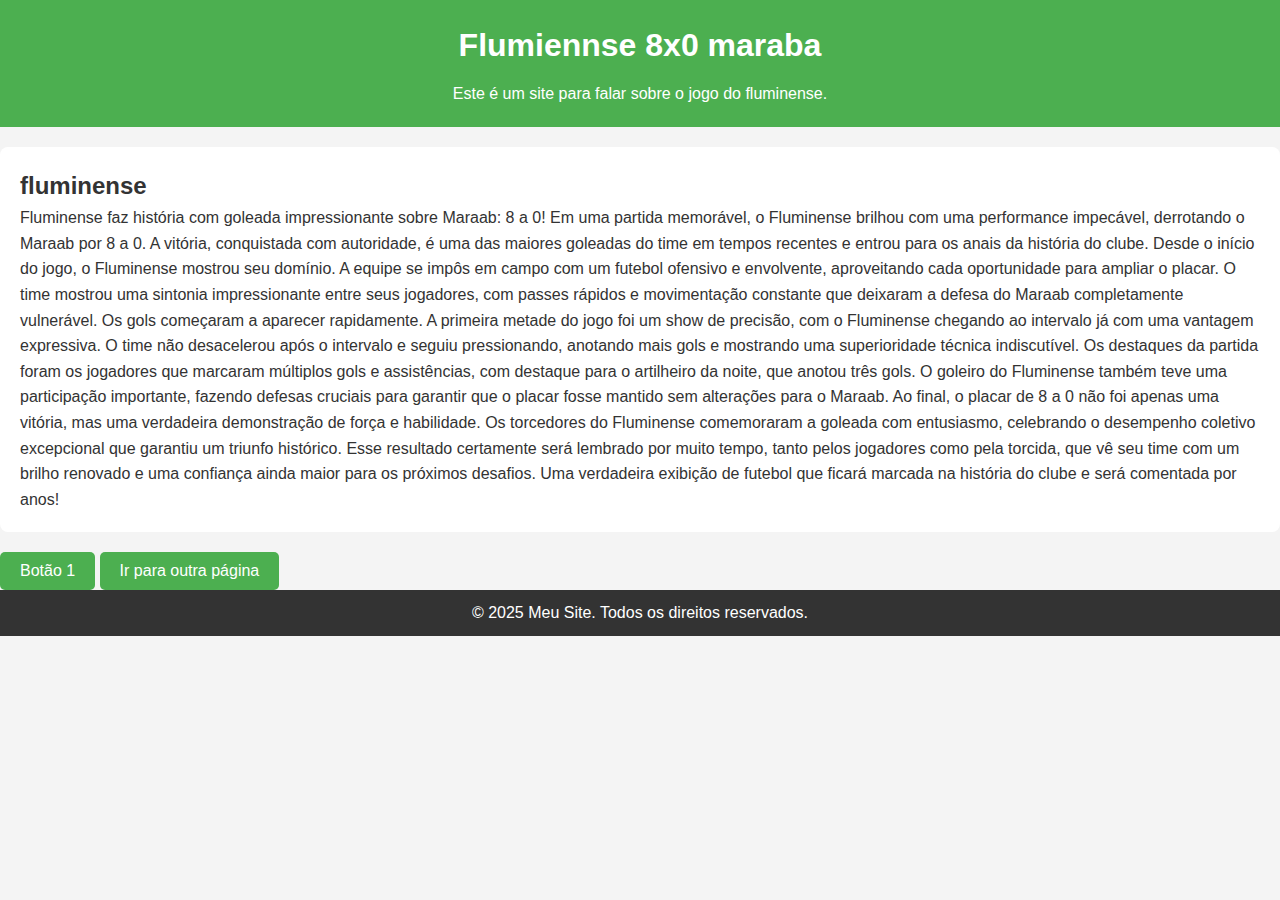
<file: Index.html>
﻿<!DOCTYPE html>
<html lang="pt-br">
<head>
    <meta charset="UTF-8">
    <meta name="viewport" content="width=device-width, initial-scale=1.0">
    <title>Flumiennse 8x0 maraba
</title>
    <link rel="stylesheet" href="style.css">
</head>
<body>
    <header>
        <h1>
		Flumiennse 8x0 maraba

</h1>
        <p>Este é um site para falar sobre o jogo do fluminense.</p>
    </header>
    
    <section>
        <h2>fluminense</h2>
        <p>Fluminense faz história com goleada impressionante sobre Maraab: 8 a 0!

Em uma partida memorável, o Fluminense brilhou com uma performance impecável, derrotando o Maraab por 8 a 0. A vitória, conquistada com autoridade, é uma das maiores goleadas do time em tempos recentes e entrou para os anais da história do clube.

Desde o início do jogo, o Fluminense mostrou seu domínio. A equipe se impôs em campo com um futebol ofensivo e envolvente, aproveitando cada oportunidade para ampliar o placar. O time mostrou uma sintonia impressionante entre seus jogadores, com passes rápidos e movimentação constante que deixaram a defesa do Maraab completamente vulnerável.

Os gols começaram a aparecer rapidamente. A primeira metade do jogo foi um show de precisão, com o Fluminense chegando ao intervalo já com uma vantagem expressiva. O time não desacelerou após o intervalo e seguiu pressionando, anotando mais gols e mostrando uma superioridade técnica indiscutível.

Os destaques da partida foram os jogadores que marcaram múltiplos gols e assistências, com destaque para o artilheiro da noite, que anotou três gols. O goleiro do Fluminense também teve uma participação importante, fazendo defesas cruciais para garantir que o placar fosse mantido sem alterações para o Maraab.

Ao final, o placar de 8 a 0 não foi apenas uma vitória, mas uma verdadeira demonstração de força e habilidade. Os torcedores do Fluminense comemoraram a goleada com entusiasmo, celebrando o desempenho coletivo excepcional que garantiu um triunfo histórico.

Esse resultado certamente será lembrado por muito tempo, tanto pelos jogadores como pela torcida, que vê seu time com um brilho renovado e uma confiança ainda maior para os próximos desafios. Uma verdadeira exibição de futebol que ficará marcada na história do clube e será comentada por anos!

</p>
    </section>

 <div class="botoes">
            <button onclick="alert('Você clicou no Botão 1!')">Botão 1</button>
     

<!-- Lista de Tópicos -->
  
</section>

<a href="https://anossadrogaria.com.br">
    <button>Ir para outra página</button>
</a>



    <footer>
        <p>&copy; 2025 Meu Site. Todos os direitos reservados.</p>
    </footer>
</body>
</html>
</file>
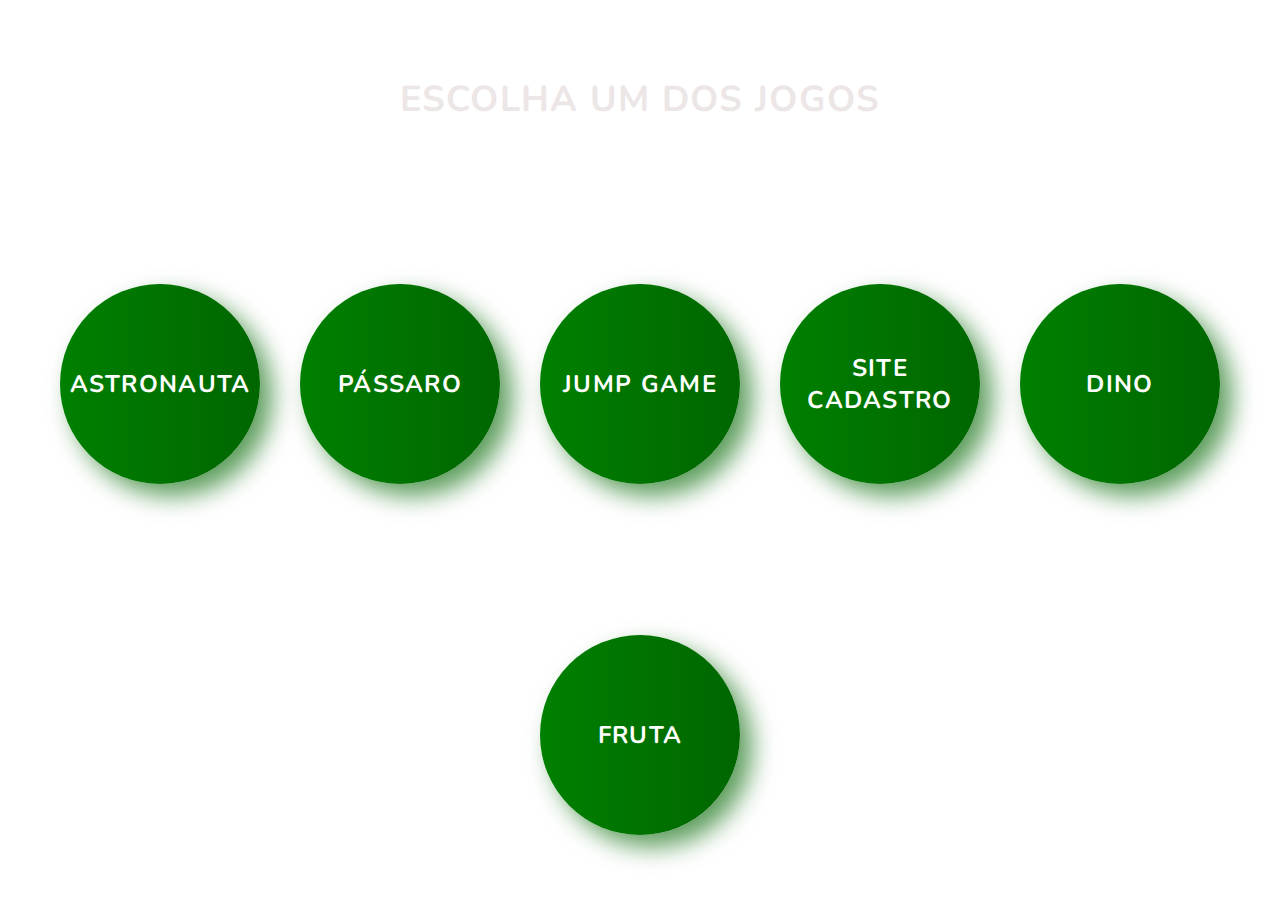
<file: index.html>
<!DOCTYPE html>
<html lang="pt-br">
<head>
    <meta charset="UTF-8">
    <meta name="viewport" content="width=device-width, initial-scale=1.0">
    <title>Menu de Jogos</title>
    <link href="https://fonts.googleapis.com/css2?family=Nunito:wght@700&display=swap" rel="stylesheet">
    <style>
        body {
            margin: 0;
            height: 100vh;
            display: flex;
            flex-direction: row;
            justify-content: center;
            align-items: center;
            background-image: url('https://img.freepik.com/vetores-gratis/fundo-hexagonal-escuro-com-cor-gradiente_79603-1409.jpg'); /* Troque este link pela URL da sua imagem */
            background-size: cover; /* A imagem vai cobrir toda a tela */
            background-position: center; /* A imagem será centralizada */
            flex-wrap: wrap;
            gap: 20px;
            font-family: 'Nunito', sans-serif;
        }

        h1 {
            width: 100%;
            text-align: center;
            color: #ede6e6;
            font-size: 36px;
            text-transform: uppercase;
            letter-spacing: 1.3px;
            font-weight: 700;
            margin: 20px 0;
        }

        .botao-grande {
            width: 200px;
            height: 200px;
            display: inline-flex;
            font-family: 'Nunito', sans-serif;
            font-size: 24px;
            align-items: center;
            justify-content: center;
            text-transform: uppercase;
            text-align: center;
            letter-spacing: 1.3px;
            font-weight: 700;
            color: white;
            background: linear-gradient(90deg, #008000 0%, #006600 100%);
            border: none;
            border-radius: 1000px;
            box-shadow: 12px 12px 24px rgba(0, 102, 0, 0.64);
            transition: all 0.3s ease-in-out 0s;
            cursor: pointer;
            outline: none;
            position: relative;
            margin: 10px;
        }

        .botao-grande::before {
            content: '';
            border-radius: 1000px;
            width: calc(200px + 12px);
            height: calc(200px + 12px);
            border: 6px solid #00FFCB;
            box-shadow: 0 0 60px rgba(0, 255, 203, 0.64);
            position: absolute;
            top: 50%;
            left: 50%;
            transform: translate(-50%, -50%);
            opacity: 0;
            transition: all 0.3s ease-in-out 0s;
        }

        .botao-grande:hover,
        .botao-grande:focus {
            color: white;
            transform: translateY(-6px);
            background: linear-gradient(90deg, #006600 0%, #004d00 100%);
        }

        .botao-grande:hover::before,
        .botao-grande:focus::before {
            opacity: 1;
        }

        .botao-grande::after {
            content: '';
            width: 30px;
            height: 30px;
            border-radius: 100%;
            border: 6px solid #00FFCB;
            position: absolute;
            z-index: -1;
            top: 50%;
            left: 50%;
            transform: translate(-50%, -50%);
            animation: ring 1.5s infinite;
        }

        .botao-grande:hover::after,
        .botao-grande:focus::after {
            animation: none;
            display: none;
        }

        @keyframes ring {
            0% { width: 30px; height: 30px; opacity: 1; }
            100% { width: 200px; height: 200px; opacity: 0; }
        }

        @media (max-width: 600px) {
            h1 { font-size: 24px; }
            .botao-grande { width: 150px; height: 150px; font-size: 20px; }
            .botao-grande::before { width: calc(150px + 12px); height: calc(150px + 12px); }
        }
    </style>
</head>
<body>
    <h1>Escolha um dos Jogos</h1>
    <button class="botao-grande" onclick="window.location.href='jogo-astronauta.html'">Astronauta</button>
    <button class="botao-grande" onclick="window.location.href='dino-game.html'">Pássaro</button>
    <button class="botao-grande" onclick="window.location.href='space-jump game.html'">Jump game</button>
    <button class="botao-grande" onclick="window.location.href='https://lucas5963.github.io/site-LC/'">Site Cadastro</button>
    <button class="botao-grande" onclick="window.location.href='jogo-dino.html'">Dino</button>
    <button class="botao-grande" onclick="window.location.href='Jogo-fruta.html'">fruta</button>
</body>
</html>
</file>
<file: style.css>
/* Resetando margens e padding */
* {
    margin: 0;
    padding: 0;
    box-sizing: border-box;
}

body {
    font-family: Arial, sans-serif;
    line-height: 1.6;
    background-color: #f4f4f4;
    color: #333;
}

header {
    background-color: #4CAF50;
    color: white;
    padding: 20px;
    text-align: center;
}

h1 {
    margin-bottom: 10px;
}

section {
    padding: 20px;
    margin: 20px 0;
    background-color: white;
    border-radius: 8px;
}

footer {
    text-align: center;
    padding: 10px;
    background-color: #333;
    color: white;
}

/* Estilo para os Botões padrão */
button {
    background-color: #4CAF50;
    color: white;
    border: none;
    padding: 10px 20px;
    font-size: 16px;
    cursor: pointer;
    border-radius: 5px;
    transition: background-color 0.3s ease;
}

button:hover {
    background-color: #45a049;
}

/* Estilo para a Lista de Tópicos */
ul {
    list-style-type: none;
    padding: 0;
}

ul li {
    margin: 10px 0;
}

ul li a {
    text-decoration: none;
    color: #333;
    font-size: 18px;
    padding: 5px;
    transition: color 0.3s ease;
}

ul li a:hover {
    color: #4CAF50;
}

/* Novo estilo de botão sofisticado */
.wrap {
    display: flex;
    align-items: center;
    justify-content: center;
    margin: 20px 0; /* Para não colar nas bordas */
}

.fancy-button {
    min-width: 300px;
    min-height: 60px;
    display: inline-flex;
    font-family: 'Nunito', sans-serif;
    font-size: 22px;
    align-items: center;
    justify-content: center;
    text-transform: uppercase;
    text-align: center;
    letter-spacing: 1.3px;
    font-weight: 700;
    color: #313133;
    background: #4FD1C5;
    background: linear-gradient(90deg, rgba(129,230,217,1) 0%, rgba(79,209,197,1) 100%);
    border: none;
    border-radius: 1000px;
    box-shadow: 12px 12px 24px rgba(79,209,197,.64);
    transition: all 0.3s ease-in-out 0s;
    cursor: pointer;
    outline: none;
    position: relative;
    padding: 10px;
}

.fancy-button::before {
    content: '';
    border-radius: 1000px;
    min-width: calc(300px + 12px);
    min-height: calc(60px + 12px);
    border: 6px solid #00FFCB;
    box-shadow: 0 0 60px rgba(0,255,203,.64);
    position: absolute;
    top: 50%;
    left: 50%;
    transform: translate(-50%, -50%);
    opacity: 0;
    transition: all .3s ease-in-out 0s;
}

.fancy-button:hover, 
.fancy-button:focus {
    color: #313133;
    transform: translateY(-6px);
}

.fancy-button:hover::before, 
.fancy-button:focus::before {
    opacity: 1;
}

.fancy-button::after {
    content: '';
    width: 30px;
    height: 30px;
    border-radius: 100%;
    border: 6px solid #00FFCB;
    position: absolute;
    z-index: -1;
    top: 50%;
    left: 50%;
    transform: translate(-50%, -50%);
    animation: ring 1.5s infinite;
}

.fancy-button:hover::after, 
.fancy-button:focus::after {
    animation: none;
    display: none;
}

@keyframes ring {
    0% {
        width: 30px;
        height: 30px;
        opacity: 1;
    }
    100% {
        width: 300px;
        height: 300px;
        opacity: 0;
    }
}
</file>
